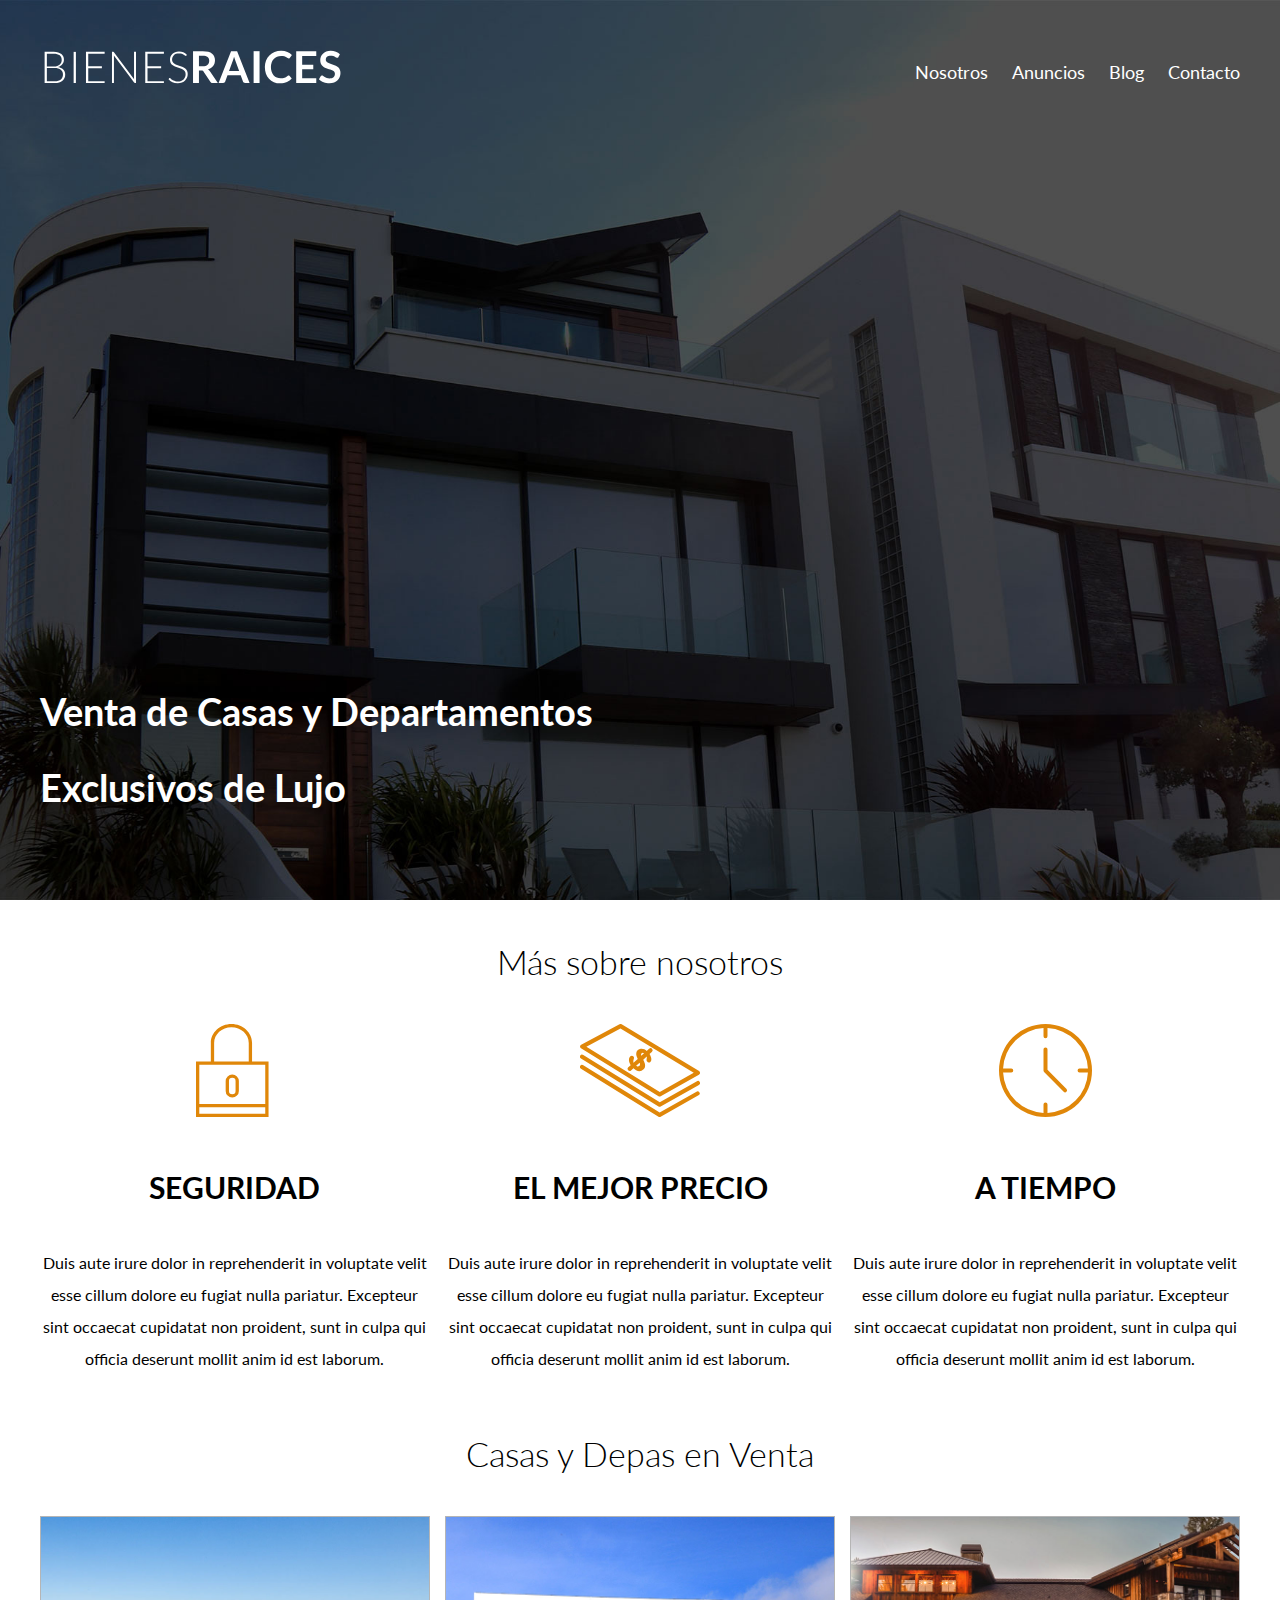
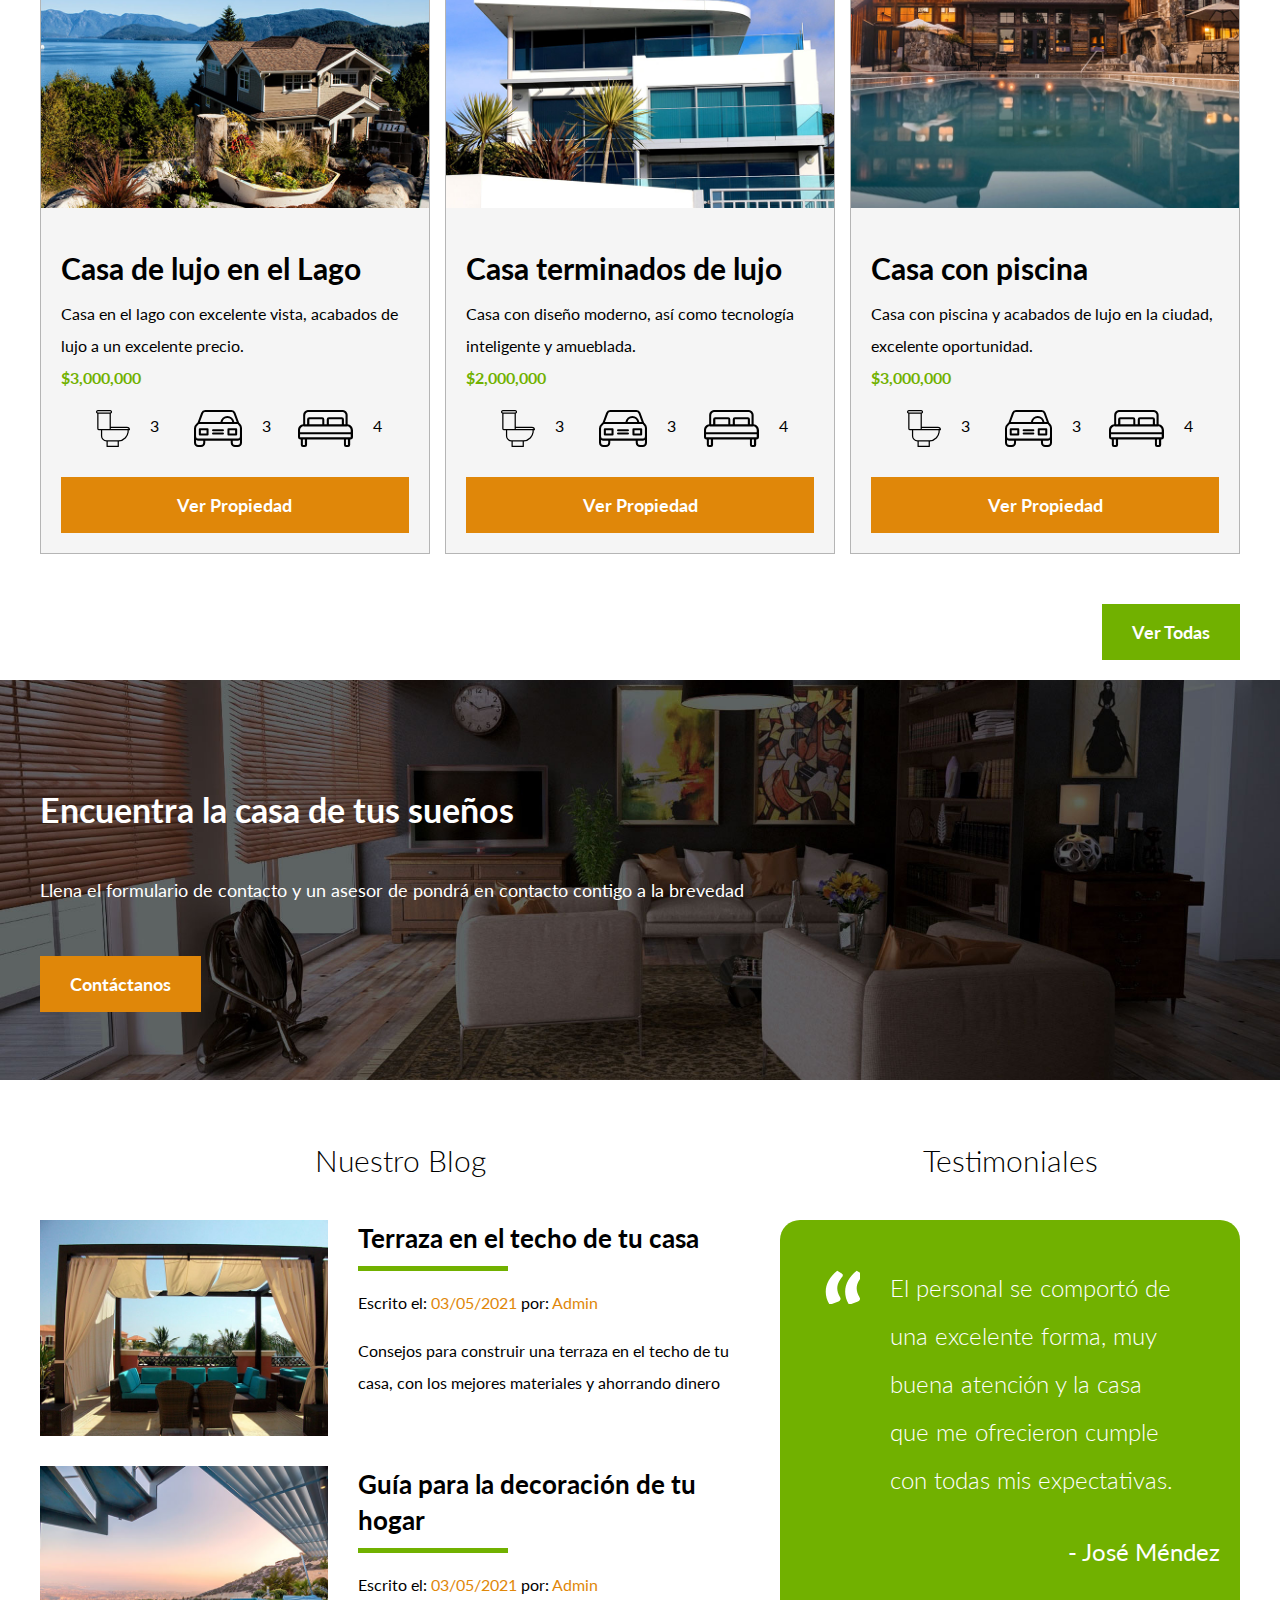
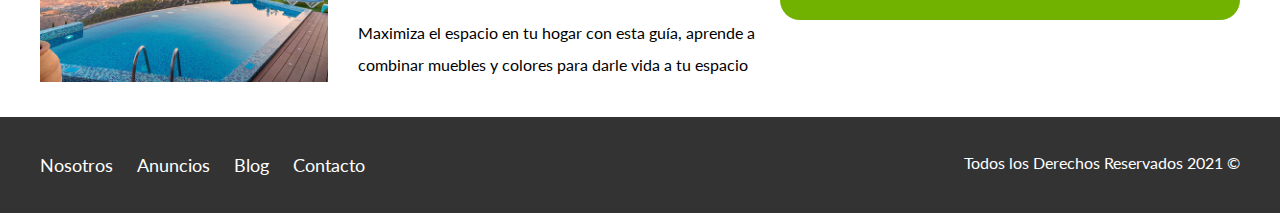
<file: index.html>
<!DOCTYPE html>
<html>
<head>
	<meta charset="utf-8">
	<meta name="viewport" content="width=device-width, initial-scale=1.0">
	<title>Bienes Raices</title>
	<link href="https://fonts.googleapis.com/css2?family=Lato:wght@300;400;700;900&display=swap" rel="stylesheet">
	<link rel="stylesheet" href="css/normalize.css">
	<link rel="stylesheet" type="text/css" href="css/styles.css">
</head>
<body>

	<header class="site-header inicio">
		<div class="contenedor contenido-header">
			<div class="barra">
				<a href="/">
					<img src="img/logo.svg" alt="Logotipo de Bienes Raices">
				</a>

				<div class="mobile-menu">
					<a href="#navegacion">
						<img src="img/barras.svg" alt="imagen menu">
					</a>
				</div>

				<nav id="navegacion" class="navegacion">
					<a href="nosotros.html">Nosotros</a>
					<a href="anuncios.html">Anuncios</a>
					<a href="blog.html">Blog</a>
					<a href="contacto.html">Contacto</a>
				</nav>
			</div>

			<h1>Venta de Casas y Departamentos Exclusivos de Lujo</h1>
		</div>
	</header>

	<section class="contenedor seccion">
		<h2 class="fw300 centrar-texto">Más sobre nosotros</h2>
		
		<div class="iconos-nosotros">
			<div class="icono">
				<img src="img/icono1.svg" alt="Icono Seguridad">
				<h3>Seguridad</h3>
				<p>Duis aute irure dolor in reprehenderit in voluptate velit esse
				cillum dolore eu fugiat nulla pariatur. Excepteur sint occaecat cupidatat non
				proident, sunt in culpa qui officia deserunt mollit anim id est laborum.</p>
			</div>	

			<div class="icono">
				<img src="img/icono2.svg" alt="Icono Mejor Precio">
				<h3>El mejor precio</h3>
				<p>Duis aute irure dolor in reprehenderit in voluptate velit esse
				cillum dolore eu fugiat nulla pariatur. Excepteur sint occaecat cupidatat non
				proident, sunt in culpa qui officia deserunt mollit anim id est laborum.</p>
			</div>

			<div class="icono">
				<img src="img/icono3.svg" alt="Icono A Tiempo">
				<h3>A tiempo</h3>
				<p>Duis aute irure dolor in reprehenderit in voluptate velit esse
				cillum dolore eu fugiat nulla pariatur. Excepteur sint occaecat cupidatat non
				proident, sunt in culpa qui officia deserunt mollit anim id est laborum.</p>
			</div>
		</div>			
	</section>	

	<main class="seccion contenedor">
		<h2 class="fw300 centrar-texto">Casas y Depas en Venta</h2>

		<div class="contenedor-anuncios">
			<div class="anuncio">
				<img src="img/anuncio1.jpg" alt="Anuncio casa en el lago">
				<div class="contenido-anuncio">
					<h3>Casa de lujo en el Lago</h3>
					<p>Casa en el lago con excelente vista, acabados de lujo a un excelente precio.</p>
					<p class="precio">$3,000,000</p>

					<ul class="iconos-caracteristicas">
						<li>
							<img src="img/icono_wc.svg" alt="icono wc">
							<p>3</p>
						</li>
						<li>
							<img src="img/icono_estacionamiento.svg" alt="icono autos">
							<p>3</p>
						</li>
						<li>
							<img src="img/icono_dormitorio.svg" alt="icono habitaciones">
							<p>4</p>
						</li>
					</ul>

					<a href="anuncio.html" class="boton boton-amarillo d-block">Ver Propiedad</a>
				</div>
			</div>

			<div class="anuncio">
				<img src="img/anuncio2.jpg" alt="Anuncio casa moderna">
				<div class="contenido-anuncio">
					<h3>Casa terminados de lujo</h3>
					<p>Casa con diseño moderno, así como tecnología inteligente y amueblada.</p>
					<p class="precio">$2,000,000</p>

					<ul class="iconos-caracteristicas">
						<li>
							<img src="img/icono_wc.svg" alt="icono wc">
							<p>3</p>
						</li>
						<li>
							<img src="img/icono_estacionamiento.svg" alt="icono autos">
							<p>3</p>
						</li>
						<li>
							<img src="img/icono_dormitorio.svg" alt="icono habitaciones">
							<p>4</p>
						</li>
					</ul>

					<a href="anuncio.html" class="boton boton-amarillo d-block">Ver Propiedad</a>
				</div>
			</div>

			<div class="anuncio">
				<img src="img/anuncio3.jpg" alt="Anuncio casa con piscina">
				<div class="contenido-anuncio">
					<h3>Casa con piscina</h3>
					<p>Casa con piscina y acabados de lujo en la ciudad, excelente oportunidad.</p>
					<p class="precio">$3,000,000</p>

					<ul class="iconos-caracteristicas">
						<li>
							<img src="img/icono_wc.svg" alt="icono wc">
							<p>3</p>
						</li>
						<li>
							<img src="img/icono_estacionamiento.svg" alt="icono autos">
							<p>3</p>
						</li>
						<li>
							<img src="img/icono_dormitorio.svg" alt="icono habitaciones">
							<p>4</p>
						</li>
					</ul>

					<a href="anuncio.html" class="boton boton-amarillo d-block">Ver Propiedad</a>
				</div>
			</div>
		</div>

		<div class="ver-todas">
			<a href="anuncios.html" class="boton boton-verde">Ver Todas</a>
		</div>
	</main>

	<section class="imagen-contacto">
		<div class="contenedor contenido-contacto">
			<h2>Encuentra la casa de tus sueños</h2>
			<p>Llena el formulario de contacto y un asesor de pondrá en contacto contigo a la brevedad</p>
			<a href="contacto.html" class="boton boton-amarillo">Contáctanos</a>
		</div>
	</section>

	<div class="seccion-inferior contenedor seccion">
		<section class="blog">
			<h3 class="fw300 centrar-texto">Nuestro Blog</h3>

			<article class="entrada-blog">
				<div class="imagen-blog">
					<img src="img/blog1.jpg" alt="Entrada del Blog">
				</div>
				<div class="texto-blog">
					<a href="entrada.html">
						<h4>Terraza en el techo de tu casa</h4>
					</a>
					<p>Escrito el: <span> 03/05/2021 </span> por: <span> Admin </span></p>
					<p>Consejos para construir una terraza en el techo de tu casa, con los mejores materiales y ahorrando dinero</p>
				</div>
			</article>

			<article class="entrada-blog">
				<div class="imagen-blog">
					<img src="img/blog2.jpg" alt="Entrada del Blog">
				</div>
				<div class="texto-blog">
					<a href="entrada.html">
						<h4>Guía para la decoración de tu hogar</h4>
					</a>
					<p>Escrito el: <span> 03/05/2021 </span> por: <span> Admin </span></p>
					<p>Maximiza el espacio en tu hogar con esta guía, aprende a combinar muebles y colores para darle vida a tu espacio</p>
				</div>
			</article>
		</section>

		<section class="testimoniales">
			<h3 class="fw300 centrar-texto">Testimoniales</h3>
			<div class="testimonial">
				<blockquote>
					El personal se comportó de una excelente forma, muy buena atención y la casa que me ofrecieron cumple con todas mis expectativas.
				</blockquote>
				<p>- José Méndez</p>
			</div>
		</section>
	</div>

	<footer class="site-footer seccion">
		<div class="contenedor contenedor-footer">
			<nav class="navegacion">
				<a href="nosotros.html">Nosotros</a>
				<a href="anuncios.html">Anuncios</a>
				<a href="blog.html">Blog</a>
				<a href="contacto.html">Contacto</a>
			</nav>
			<p class="copyright">Todos los Derechos Reservados 2021 
			&copy;</p>
		</div>
	</footer>
</body>
</html>
</file>
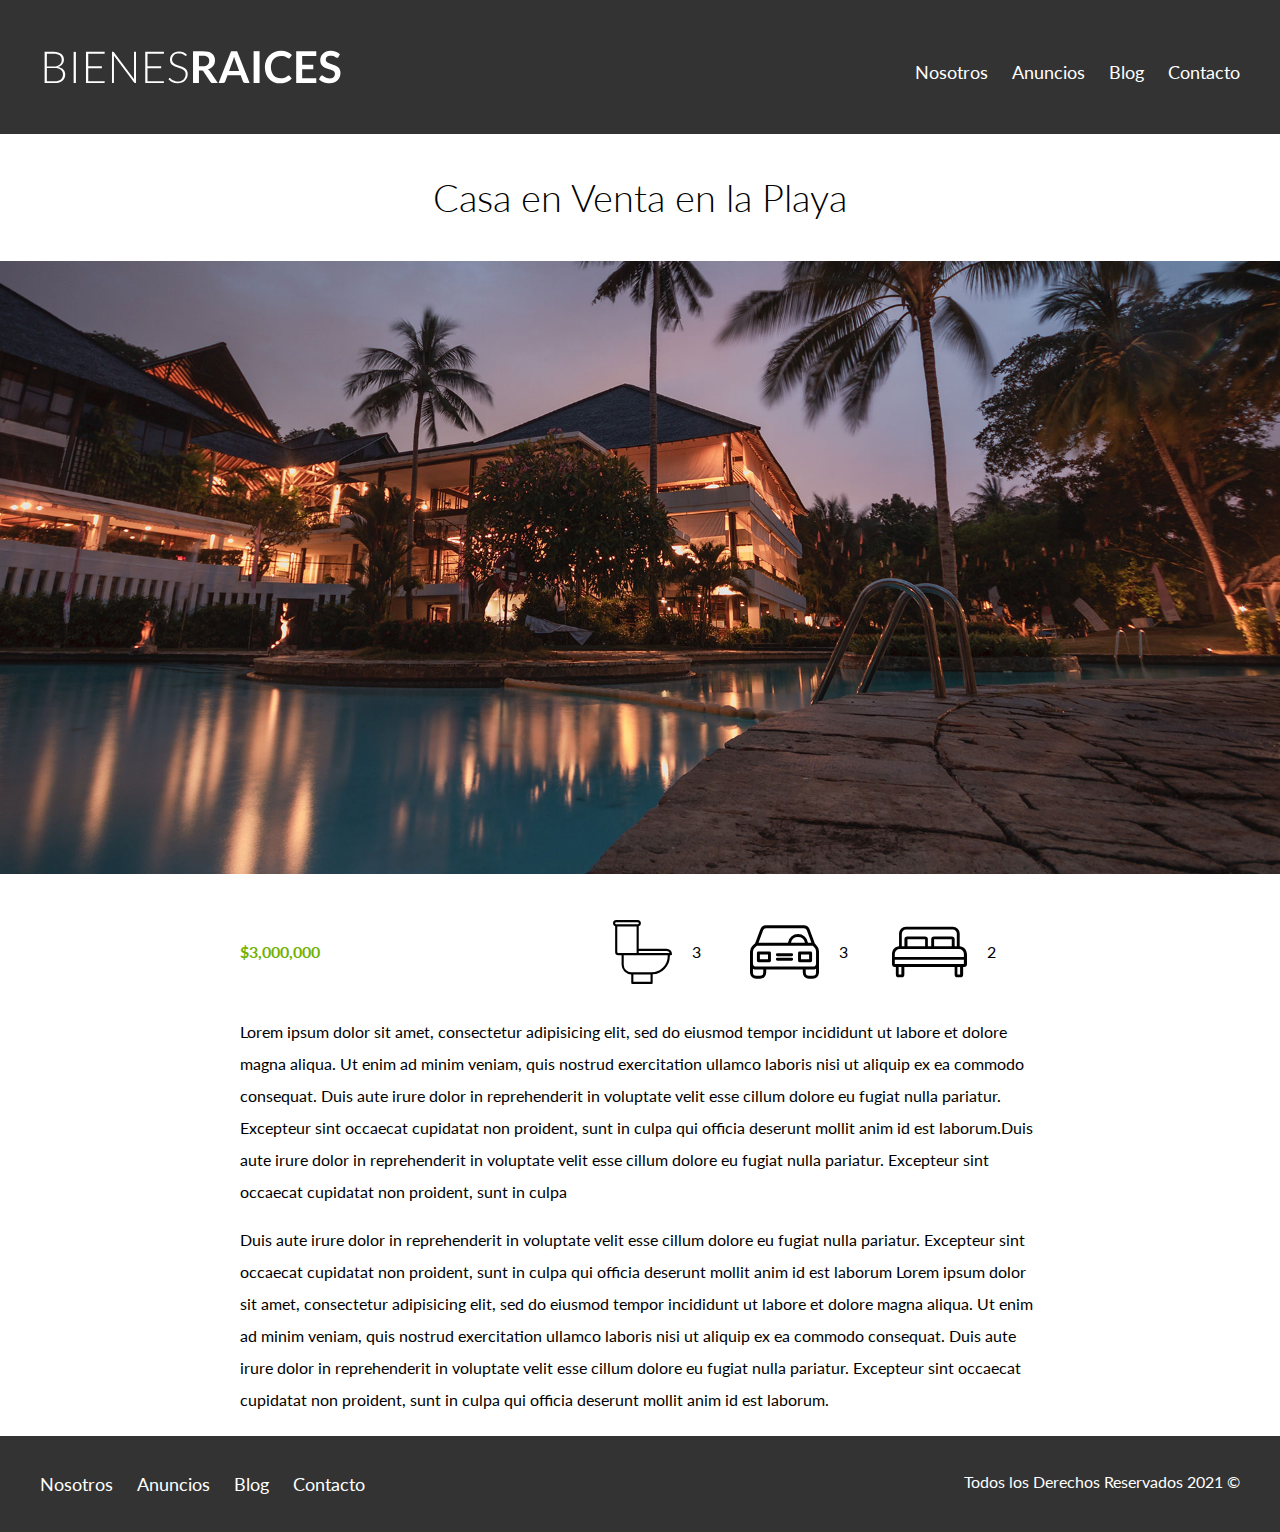
<file: anuncio.html>
<!DOCTYPE html>
<html>
<head>
	<meta charset="utf-8">
	<meta name="viewport" content="width=device-width, initial-scale=1.0">
	<title>Bienes Raices</title>
	<link href="https://fonts.googleapis.com/css2?family=Lato:wght@300;400;700;900&display=swap" rel="stylesheet">
	<link rel="stylesheet" href="css/normalize.css">
	<link rel="stylesheet" type="text/css" href="css/styles.css">
</head>
<body>

	<header class="site-header">
		<div class="contenedor contenido-header">
			<div class="barra">
				<a href="index.html">
					<img src="img/logo.svg" alt="Logotipo de Bienes Raices">
				</a>
				<div class="mobile-menu">
					<a href="#navegacion">
						<img src="img/barras.svg" alt="imagen menu">
					</a>
				</div>

				<nav id="navegacion" class="navegacion">
					<a href="nosotros.html">Nosotros</a>
					<a href="anuncios.html">Anuncios</a>
					<a href="blog.html">Blog</a>
					<a href="contacto.html">Contacto</a>
				</nav>
			</div>
		</div>
	</header>

	
	<h1 class="fw300 centrar-texto">Casa en Venta en la Playa</h1>
	<img src="img/destacada.jpg" alt="Imagen Anuncio">

	<main class="seccion contenedor contenido-centrado">
		<div class="resumen-propiedad">
			<p class="precio">$3,000,000</p>

			<ul class="iconos-caracteristicas">
				<li>
					<img src="img/icono_wc.svg" alt="icono wc">
					<p>3</p>
				</li>
				<li>
					<img src="img/icono_estacionamiento.svg" alt="icono autos">
					<p>3</p>
				</li>
				<li>
					<img src="img/icono_dormitorio.svg" alt="icono habitaciones">
					<p>2</p>
				</li>
			</ul>
		</div>	

			<p>Lorem ipsum dolor sit amet, consectetur adipisicing elit, sed do eiusmod
			tempor incididunt ut labore et dolore magna aliqua. Ut enim ad minim veniam,
			quis nostrud exercitation ullamco laboris nisi ut aliquip ex ea commodo
			consequat. Duis aute irure dolor in reprehenderit in voluptate velit esse
			cillum dolore eu fugiat nulla pariatur. Excepteur sint occaecat cupidatat non
			proident, sunt in culpa qui officia deserunt mollit anim id est laborum.Duis aute irure dolor in reprehenderit in voluptate velit esse
			cillum dolore eu fugiat nulla pariatur. Excepteur sint occaecat cupidatat non
			proident, sunt in culpa</p>
			<p>Duis aute irure dolor in reprehenderit in voluptate velit esse
			cillum dolore eu fugiat nulla pariatur. Excepteur sint occaecat cupidatat non
			proident, sunt in culpa qui officia deserunt mollit anim id est laborum Lorem ipsum dolor sit amet, consectetur adipisicing elit, sed do eiusmod
			tempor incididunt ut labore et dolore magna aliqua. Ut enim ad minim veniam,
			quis nostrud exercitation ullamco laboris nisi ut aliquip ex ea commodo
			consequat. Duis aute irure dolor in reprehenderit in voluptate velit esse
			cillum dolore eu fugiat nulla pariatur. Excepteur sint occaecat cupidatat non
			proident, sunt in culpa qui officia deserunt mollit anim id est laborum.</p>
		

	</main>

	<footer class="site-footer seccion">
		<div class="contenedor contenedor-footer">
			<nav class="navegacion">
				<a href="nosotros.html">Nosotros</a>
				<a href="anuncios.html">Anuncios</a>
				<a href="blog.html">Blog</a>
				<a href="contacto.html">Contacto</a>
			</nav>
			<p class="copyright">Todos los Derechos Reservados 2021 
			&copy;</p>
		</div>
	</footer>
</body>
</html>
</file>
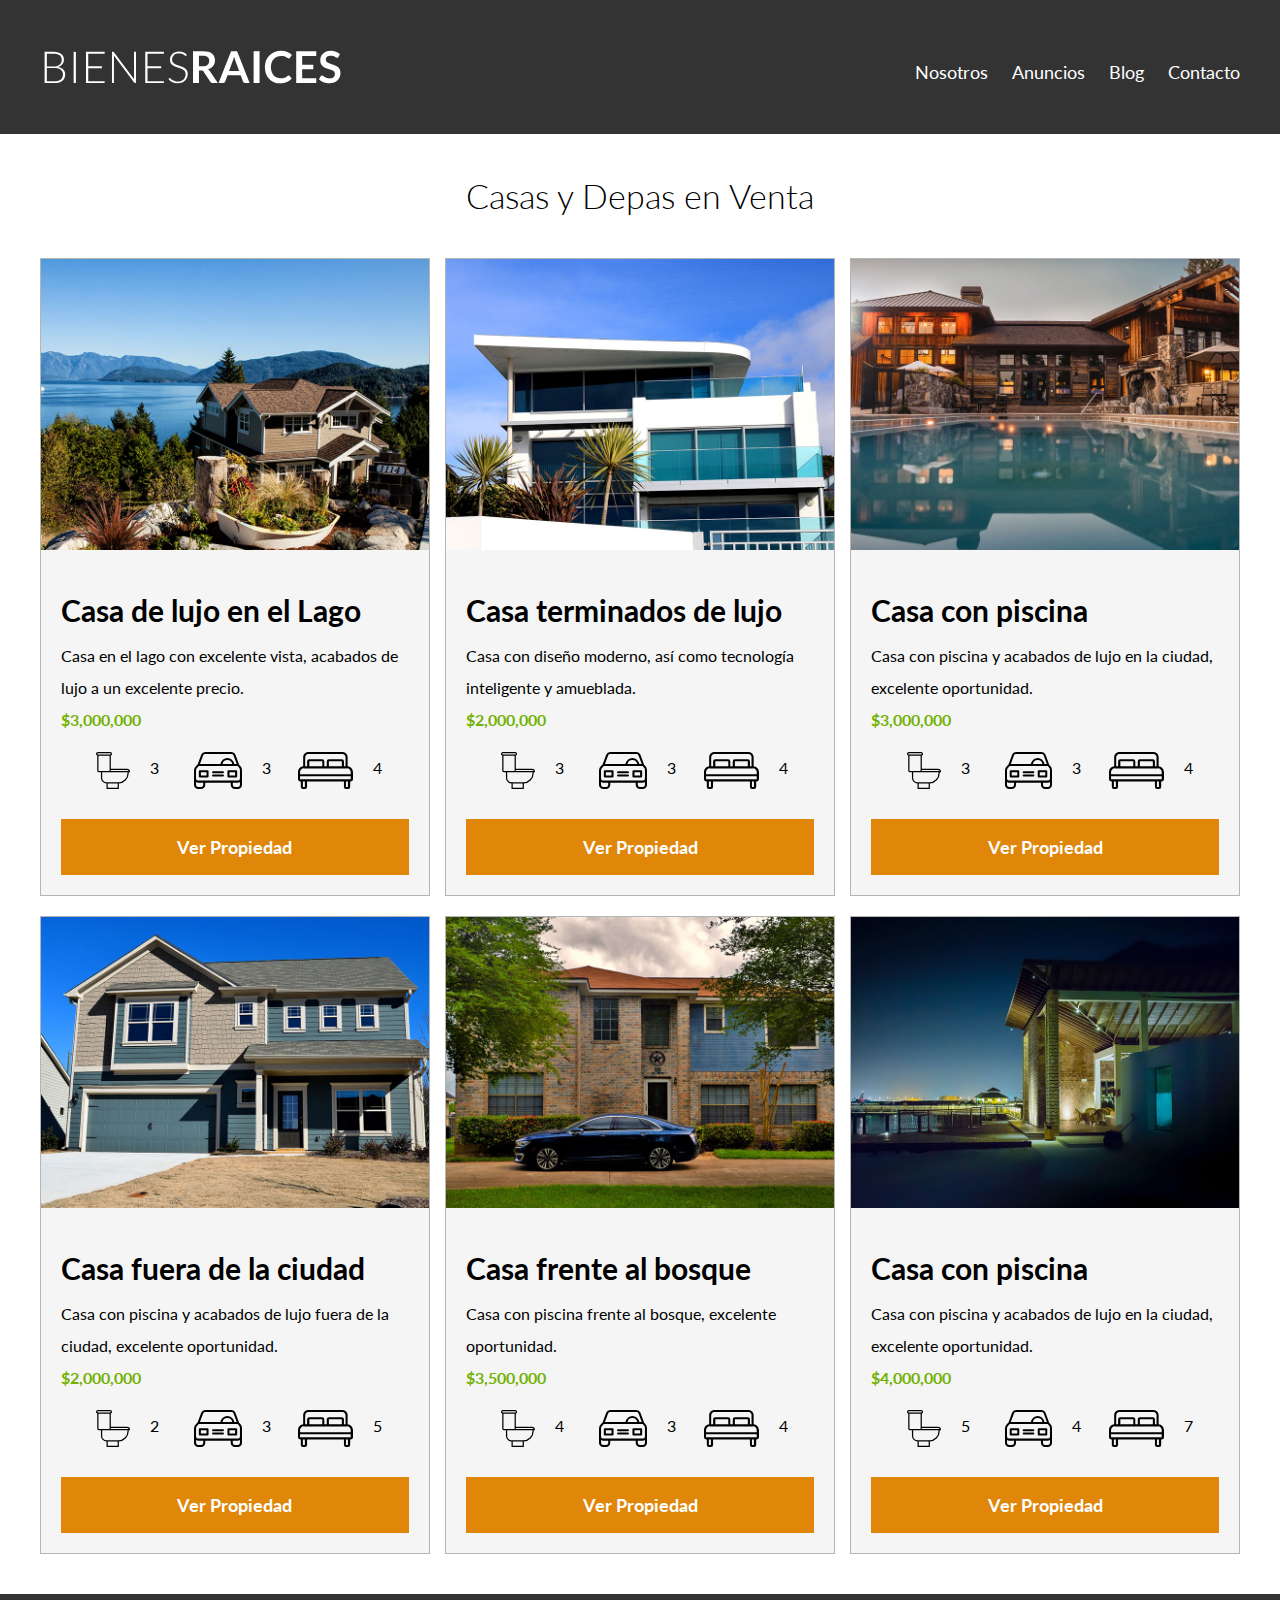
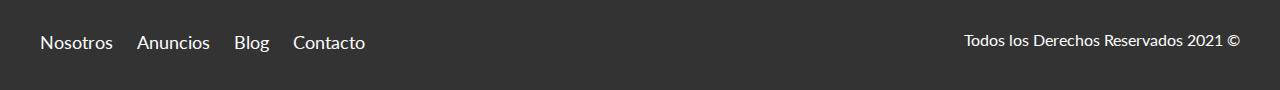
<file: anuncios.html>
<!DOCTYPE html>
<html>
<head>
	<meta charset="utf-8">
	<meta name="viewport" content="width=device-width, initial-scale=1.0">
	<title>Bienes Raices</title>
	<link href="https://fonts.googleapis.com/css2?family=Lato:wght@300;400;700;900&display=swap" rel="stylesheet">
	<link rel="stylesheet" href="css/normalize.css">
	<link rel="stylesheet" type="text/css" href="css/styles.css">
</head>
<body>

	<header class="site-header">
		<div class="contenedor contenido-header">
			<div class="barra">
				<a href="index.html">
					<img src="img/logo.svg" alt="Logotipo de Bienes Raices">
				</a>
				<div class="mobile-menu">
					<a href="#navegacion">
						<img src="img/barras.svg" alt="imagen menu">
					</a>
				</div>

				<nav id="navegacion" class="navegacion">
					<a href="nosotros.html">Nosotros</a>
					<a href="anuncios.html">Anuncios</a>
					<a href="blog.html">Blog</a>
					<a href="contacto.html">Contacto</a>
				</nav>
			</div>
		</div>
	</header>

	<main class="seccion contenedor">
		<h2 class="fw300 centrar-texto">Casas y Depas en Venta</h2>

		<div class="contenedor-anuncios">
			<div class="anuncio">
				<img src="img/anuncio1.jpg" alt="Anuncio casa en el lago">
				<div class="contenido-anuncio">
					<h3>Casa de lujo en el Lago</h3>
					<p>Casa en el lago con excelente vista, acabados de lujo a un excelente precio.</p>
					<p class="precio">$3,000,000</p>

					<ul class="iconos-caracteristicas">
						<li>
							<img src="img/icono_wc.svg" alt="icono wc">
							<p>3</p>
						</li>
						<li>
							<img src="img/icono_estacionamiento.svg" alt="icono autos">
							<p>3</p>
						</li>
						<li>
							<img src="img/icono_dormitorio.svg" alt="icono habitaciones">
							<p>4</p>
						</li>
					</ul>

					<a href="anuncio.html" class="boton boton-amarillo d-block">Ver Propiedad</a>
				</div>
			</div>

			<div class="anuncio">
				<img src="img/anuncio2.jpg" alt="Anuncio casa moderna">
				<div class="contenido-anuncio">
					<h3>Casa terminados de lujo</h3>
					<p>Casa con diseño moderno, así como tecnología inteligente y amueblada.</p>
					<p class="precio">$2,000,000</p>

					<ul class="iconos-caracteristicas">
						<li>
							<img src="img/icono_wc.svg" alt="icono wc">
							<p>3</p>
						</li>
						<li>
							<img src="img/icono_estacionamiento.svg" alt="icono autos">
							<p>3</p>
						</li>
						<li>
							<img src="img/icono_dormitorio.svg" alt="icono habitaciones">
							<p>4</p>
						</li>
					</ul>

					<a href="anuncio.html" class="boton boton-amarillo d-block">Ver Propiedad</a>
				</div>
			</div>

			<div class="anuncio">
				<img src="img/anuncio3.jpg" alt="Anuncio casa con piscina">
				<div class="contenido-anuncio">
					<h3>Casa con piscina</h3>
					<p>Casa con piscina y acabados de lujo en la ciudad, excelente oportunidad.</p>
					<p class="precio">$3,000,000</p>

					<ul class="iconos-caracteristicas">
						<li>
							<img src="img/icono_wc.svg" alt="icono wc">
							<p>3</p>
						</li>
						<li>
							<img src="img/icono_estacionamiento.svg" alt="icono autos">
							<p>3</p>
						</li>
						<li>
							<img src="img/icono_dormitorio.svg" alt="icono habitaciones">
							<p>4</p>
						</li>
					</ul>

					<a href="anuncio.html" class="boton boton-amarillo d-block">Ver Propiedad</a>
				</div>
			</div>

			<div class="anuncio">
				<img src="img/anuncio4.jpg" alt="Anuncio casa de lujo">
				<div class="contenido-anuncio">
					<h3>Casa fuera de la ciudad</h3>
					<p>Casa con piscina y acabados de lujo fuera de la ciudad, excelente oportunidad.</p>
					<p class="precio">$2,000,000</p>

					<ul class="iconos-caracteristicas">
						<li>
							<img src="img/icono_wc.svg" alt="icono wc">
							<p>2</p>
						</li>
						<li>
							<img src="img/icono_estacionamiento.svg" alt="icono autos">
							<p>3</p>
						</li>
						<li>
							<img src="img/icono_dormitorio.svg" alt="icono habitaciones">
							<p>5</p>
						</li>
					</ul>

					<a href="anuncio.html" class="boton boton-amarillo d-block">Ver Propiedad</a>
				</div>
			</div>

			<div class="anuncio">
				<img src="img/anuncio5.jpg" alt="Anuncio casa frente al bosque">
				<div class="contenido-anuncio">
					<h3>Casa frente al bosque</h3>
					<p>Casa con piscina frente al bosque, excelente oportunidad.</p>
					<p class="precio">$3,500,000</p>

					<ul class="iconos-caracteristicas">
						<li>
							<img src="img/icono_wc.svg" alt="icono wc">
							<p>4</p>
						</li>
						<li>
							<img src="img/icono_estacionamiento.svg" alt="icono autos">
							<p>3</p>
						</li>
						<li>
							<img src="img/icono_dormitorio.svg" alt="icono habitaciones">
							<p>4</p>
						</li>
					</ul>

					<a href="anuncio.html" class="boton boton-amarillo d-block">Ver Propiedad</a>
				</div>
			</div>

			<div class="anuncio">
				<img src="img/anuncio6.jpg" alt="Anuncio casa con piscina">
				<div class="contenido-anuncio">
					<h3>Casa con piscina</h3>
					<p>Casa con piscina y acabados de lujo en la ciudad, excelente oportunidad.</p>
					<p class="precio">$4,000,000</p>

					<ul class="iconos-caracteristicas">
						<li>
							<img src="img/icono_wc.svg" alt="icono wc">
							<p>5</p>
						</li>
						<li>
							<img src="img/icono_estacionamiento.svg" alt="icono autos">
							<p>4</p>
						</li>
						<li>
							<img src="img/icono_dormitorio.svg" alt="icono habitaciones">
							<p>7</p>
						</li>
					</ul>

					<a href="anuncio.html" class="boton boton-amarillo d-block">Ver Propiedad</a>
				</div>
			</div>
		</div>
	</main>


	<footer class="site-footer seccion">
		<div class="contenedor contenedor-footer">
			<nav class="navegacion">
				<a href="nosotros.html">Nosotros</a>
				<a href="anuncios.html">Anuncios</a>
				<a href="blog.html">Blog</a>
				<a href="contacto.html">Contacto</a>
			</nav>
			<p class="copyright">Todos los Derechos Reservados 2021 
			&copy;</p>
		</div>
	</footer>
</body>
</html>
</file>
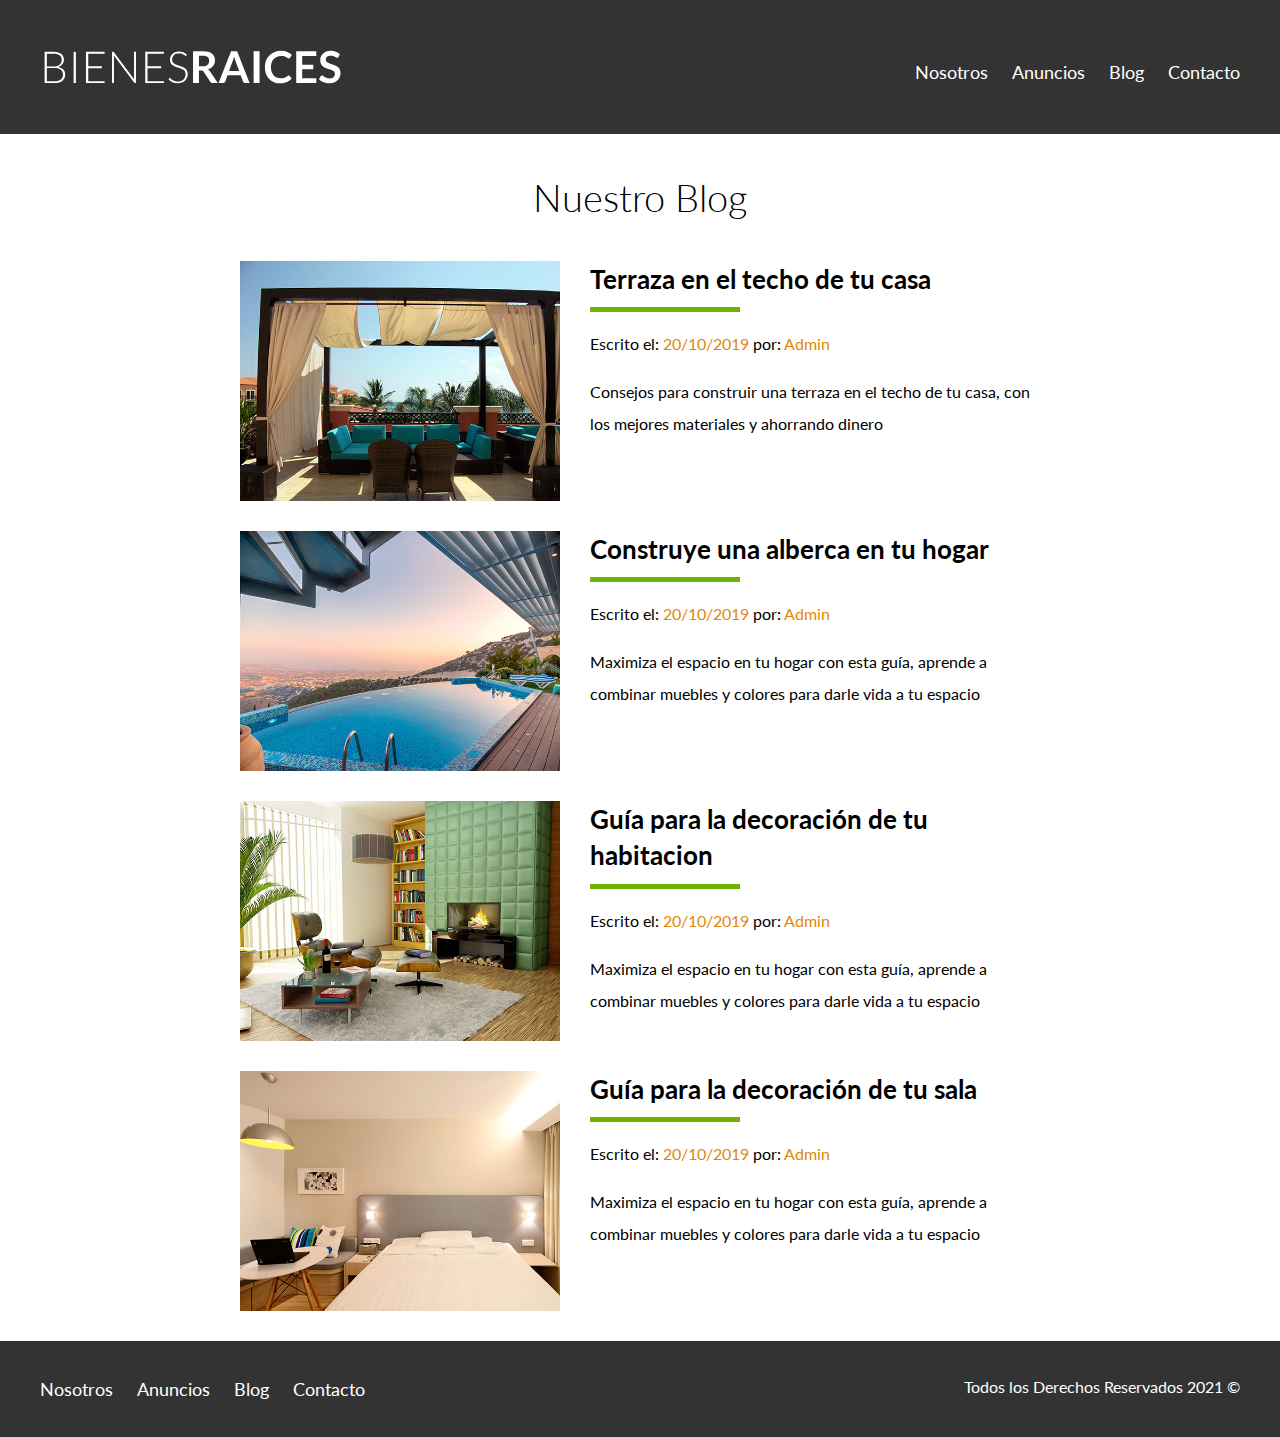
<file: blog.html>
<!DOCTYPE html>
<html>
<head>
	<meta charset="utf-8">
	<meta name="viewport" content="width=device-width, initial-scale=1.0">
	<title>Bienes Raices</title>
	<link href="https://fonts.googleapis.com/css2?family=Lato:wght@300;400;700;900&display=swap" rel="stylesheet">
	<link rel="stylesheet" href="css/normalize.css">
	<link rel="stylesheet" type="text/css" href="css/styles.css">
</head>
<body>

	<header class="site-header">
		<div class="contenedor contenido-header">
			<div class="barra">
				<a href="index.html">
					<img src="img/logo.svg" alt="Logotipo de Bienes Raices">
				</a>
				<div class="mobile-menu">
					<a href="#navegacion">
						<img src="img/barras.svg" alt="imagen menu">
					</a>
				</div>

				<nav id="navegacion" class="navegacion">
					<a href="nosotros.html">Nosotros</a>
					<a href="anuncios.html">Anuncios</a>
					<a href="blog.html">Blog</a>
					<a href="contacto.html">Contacto</a>
				</nav>
			</div>
		</div>
	</header>
	
	<main class="seccion contenedor contenido-centrado">
		<h1 class="fw300 centrar-texto">Nuestro Blog</h1>

		<article class="entrada-blog">
				<div class="imagen-blog">
					<img src="img/blog1.jpg" alt="Entrada del Blog">
				</div>
				<div class="texto-blog">
					<a href="entrada.html">
						<h4>Terraza en el techo de tu casa</h4>
					</a>
					<p>Escrito el: <span> 20/10/2019 </span> por: <span> Admin </span></p>
					<p>Consejos para construir una terraza en el techo de tu casa, con los mejores materiales y ahorrando dinero</p>
				</div>
			</article>

			<article class="entrada-blog">
				<div class="imagen-blog">
					<img src="img/blog2.jpg" alt="Entrada del Blog">
				</div>
				<div class="texto-blog">
					<a href="">
						<h4>Construye una alberca en tu hogar</h4>
					</a>
					<p>Escrito el: <span> 20/10/2019 </span> por: <span> Admin </span></p>
					<p>Maximiza el espacio en tu hogar con esta guía, aprende a combinar muebles y colores para darle vida a tu espacio</p>
				</div>
			</article>

			<article class="entrada-blog">
				<div class="imagen-blog">
					<img src="img/blog3.jpg" alt="Entrada del Blog">
				</div>
				<div class="texto-blog">
					<a href="">
						<h4>Guía para la decoración de tu habitacion</h4>
					</a>
					<p>Escrito el: <span> 20/10/2019 </span> por: <span> Admin </span></p>
					<p>Maximiza el espacio en tu hogar con esta guía, aprende a combinar muebles y colores para darle vida a tu espacio</p>
				</div>
			</article>

			<article class="entrada-blog">
				<div class="imagen-blog">
					<img src="img/blog4.jpg" alt="Entrada del Blog">
				</div>
				<div class="texto-blog">
					<a href="">
						<h4>Guía para la decoración de tu sala</h4>
					</a>
					<p>Escrito el: <span> 20/10/2019 </span> por: <span> Admin </span></p>
					<p>Maximiza el espacio en tu hogar con esta guía, aprende a combinar muebles y colores para darle vida a tu espacio</p>
				</div>
			</article>

	</main>

	<footer class="site-footer seccion">
		<div class="contenedor contenedor-footer">
			<nav class="navegacion">
				<a href="nosotros.html">Nosotros</a>
				<a href="anuncios.html">Anuncios</a>
				<a href="blog.html">Blog</a>
				<a href="contacto.html">Contacto</a>
			</nav>
			<p class="copyright">Todos los Derechos Reservados 2021 
			&copy;</p>
		</div>
	</footer>
</body>
</html>
</file>
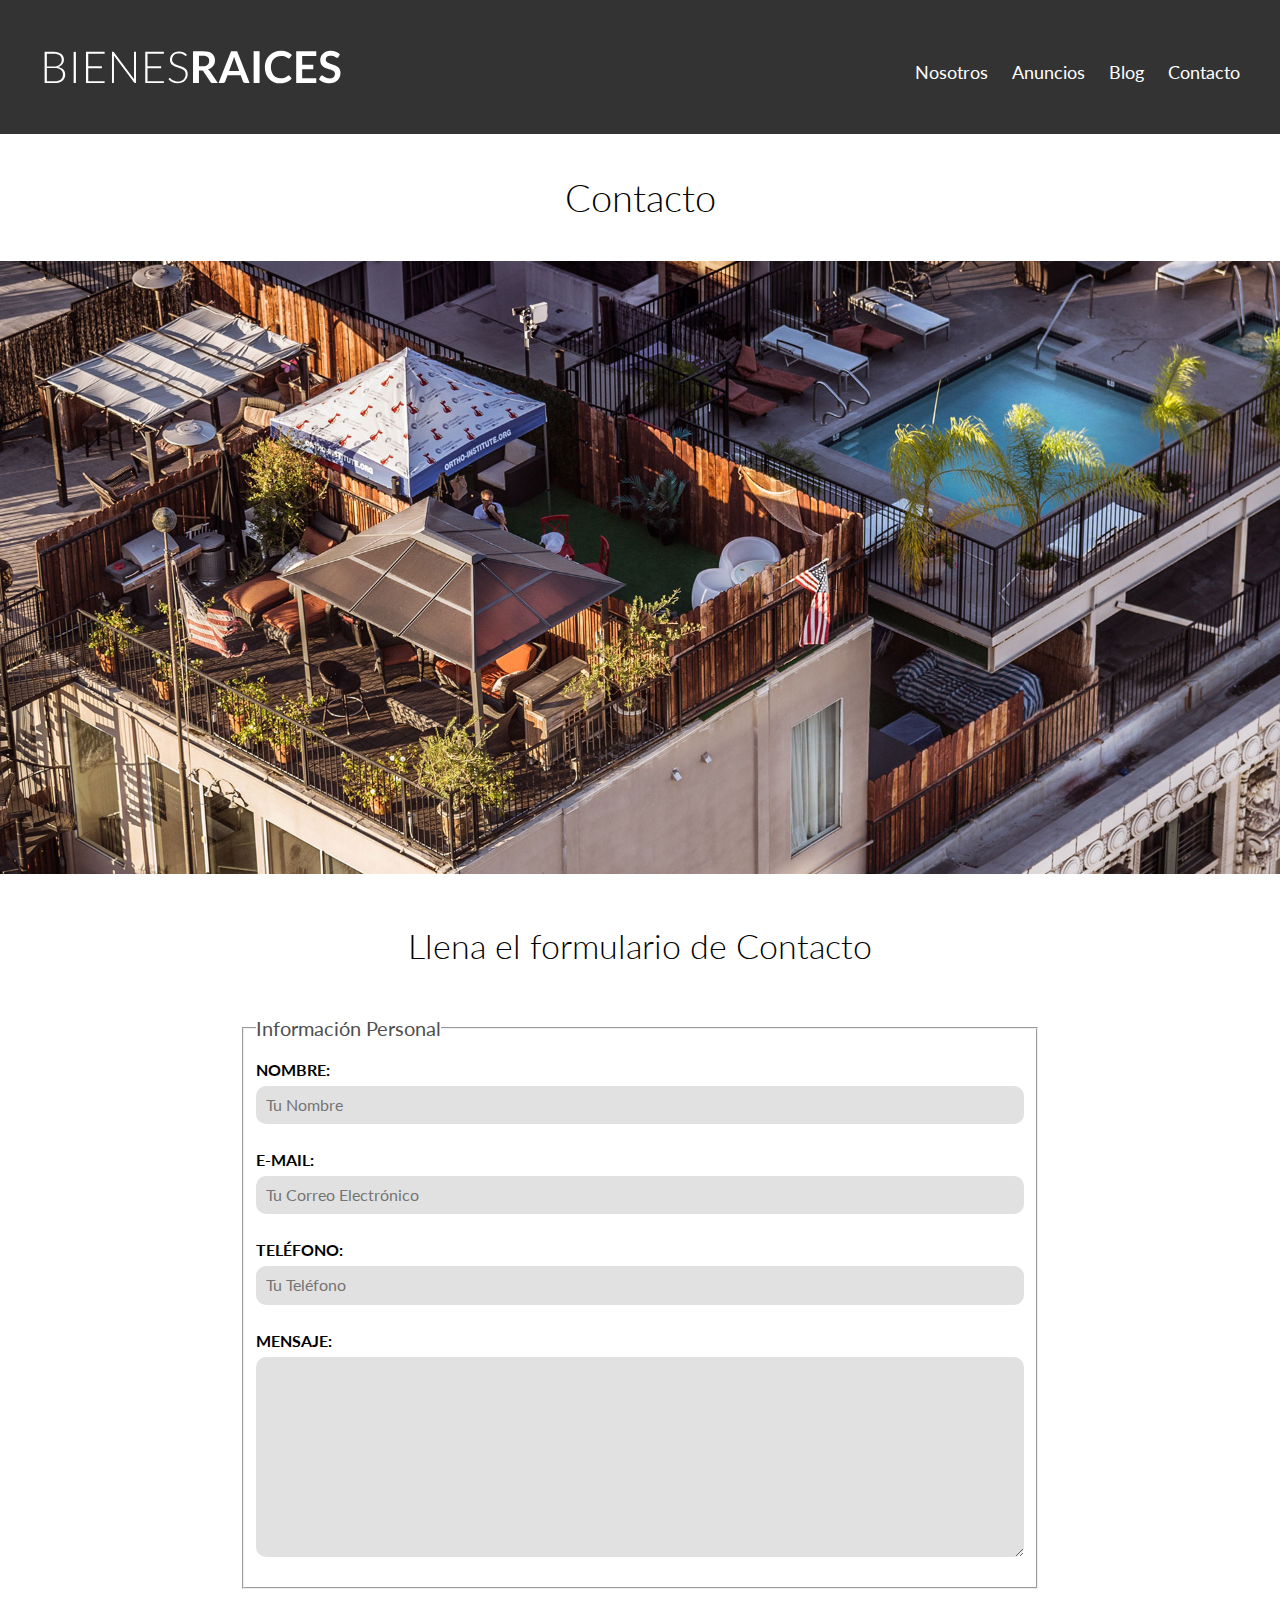
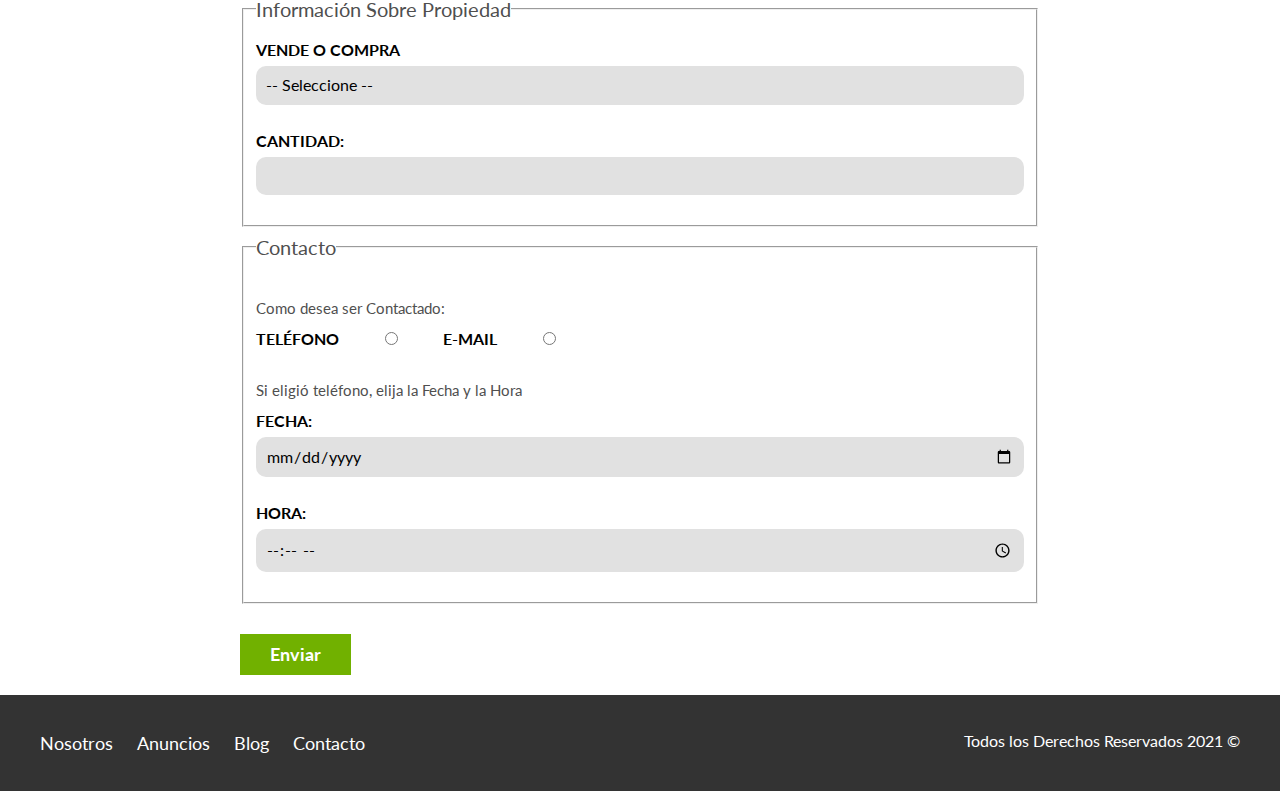
<file: contacto.html>
<!DOCTYPE html>
<html>
<head>
	<meta charset="utf-8">
	<meta name="viewport" content="width=device-width, initial-scale=1.0">
	<title>Bienes Raices</title>
	<link href="https://fonts.googleapis.com/css2?family=Lato:wght@300;400;700;900&display=swap" rel="stylesheet">
	<link rel="stylesheet" href="css/normalize.css">
	<link rel="stylesheet" type="text/css" href="css/styles.css">
</head>
<body>

	<header class="site-header">
		<div class="contenedor contenido-header">
			<div class="barra">
				<a href="index.html">
					<img src="img/logo.svg" alt="Logotipo de Bienes Raices">
				</a>
				<div class="mobile-menu">
					<a href="#navegacion">
						<img src="img/barras.svg" alt="imagen menu">
					</a>
				</div>

				<nav id="navegacion" class="navegacion">
					<a href="nosotros.html">Nosotros</a>
					<a href="anuncios.html">Anuncios</a>
					<a href="blog.html">Blog</a>
					<a href="contacto.html">Contacto</a>
				</nav>
			</div>
		</div>
	</header>

	<h1 class="fw300 centrar-texto">Contacto</h1>
	<img src="img/destacada3.jpg" alt="Imagen Principal">

	<main class="contenedor seccion contenido-centrado">
		<h2 class="fw300 centrar-texto">Llena el formulario de Contacto</h2>

		<form action="">
			<fieldset>
				<legend>Información Personal</legend>
				<label for="nombre">Nombre:</label>
				<input type="text" id="nombre" placeholder="Tu Nombre" required="">

				<label for="email">E-mail: </label>
				<input type="email" id="email" placeholder="Tu Correo Electrónico" required="">

				<label for="telefono">Teléfono:</label>
				<input type="tel" id="telefono" placeholder="Tu Teléfono" required="">

				<label for="mensaje">Mensaje: </label>
				<textarea id="mensaje"></textarea>
			</fieldset>

			<fieldset>
				<legend>Información Sobre Propiedad</legend>
				<label for="opciones">Vende o Compra</label>
				<select id="opciones">
					<option disabled="" selected="">-- Seleccione --</option>
					<option>Compra</option>
					<option>Vende</option>
				</select>

				<label for="cantidad">Cantidad:</label>
				<input type="number" min="0">
			</fieldset>

			<fieldset>
				<legend>Contacto</legend>
				<p>Como desea ser Contactado:</p>
				<div class="forma-contacto">
					<label for="telf">Teléfono</label>
					<input type="radio" name="contacto" id="telf">

					<label for="correo">E-mail</label>
					<input type="radio" name="contacto" id="correo">
				</div>

					<p>Si eligió teléfono, elija la Fecha y la Hora</p>
					<label for="fecha">Fecha:</label>
					<input type="date" id="fecha">
					<label for="hora">Hora:</label>
					<input type="time" id="hora">

			</fieldset>

			<input type="submit" value="Enviar" class="boton boton-verde">
		</form>

	</main>

	<footer class="site-footer seccion">
		<div class="contenedor contenedor-footer">
			<nav class="navegacion">
				<a href="nosotros.html">Nosotros</a>
				<a href="anuncios.html">Anuncios</a>
				<a href="blog.html">Blog</a>
				<a href="contacto.html">Contacto</a>
			</nav>
			<p class="copyright">Todos los Derechos Reservados 2021 
			&copy;</p>
		</div>
	</footer>
</body>
</html>
</file>
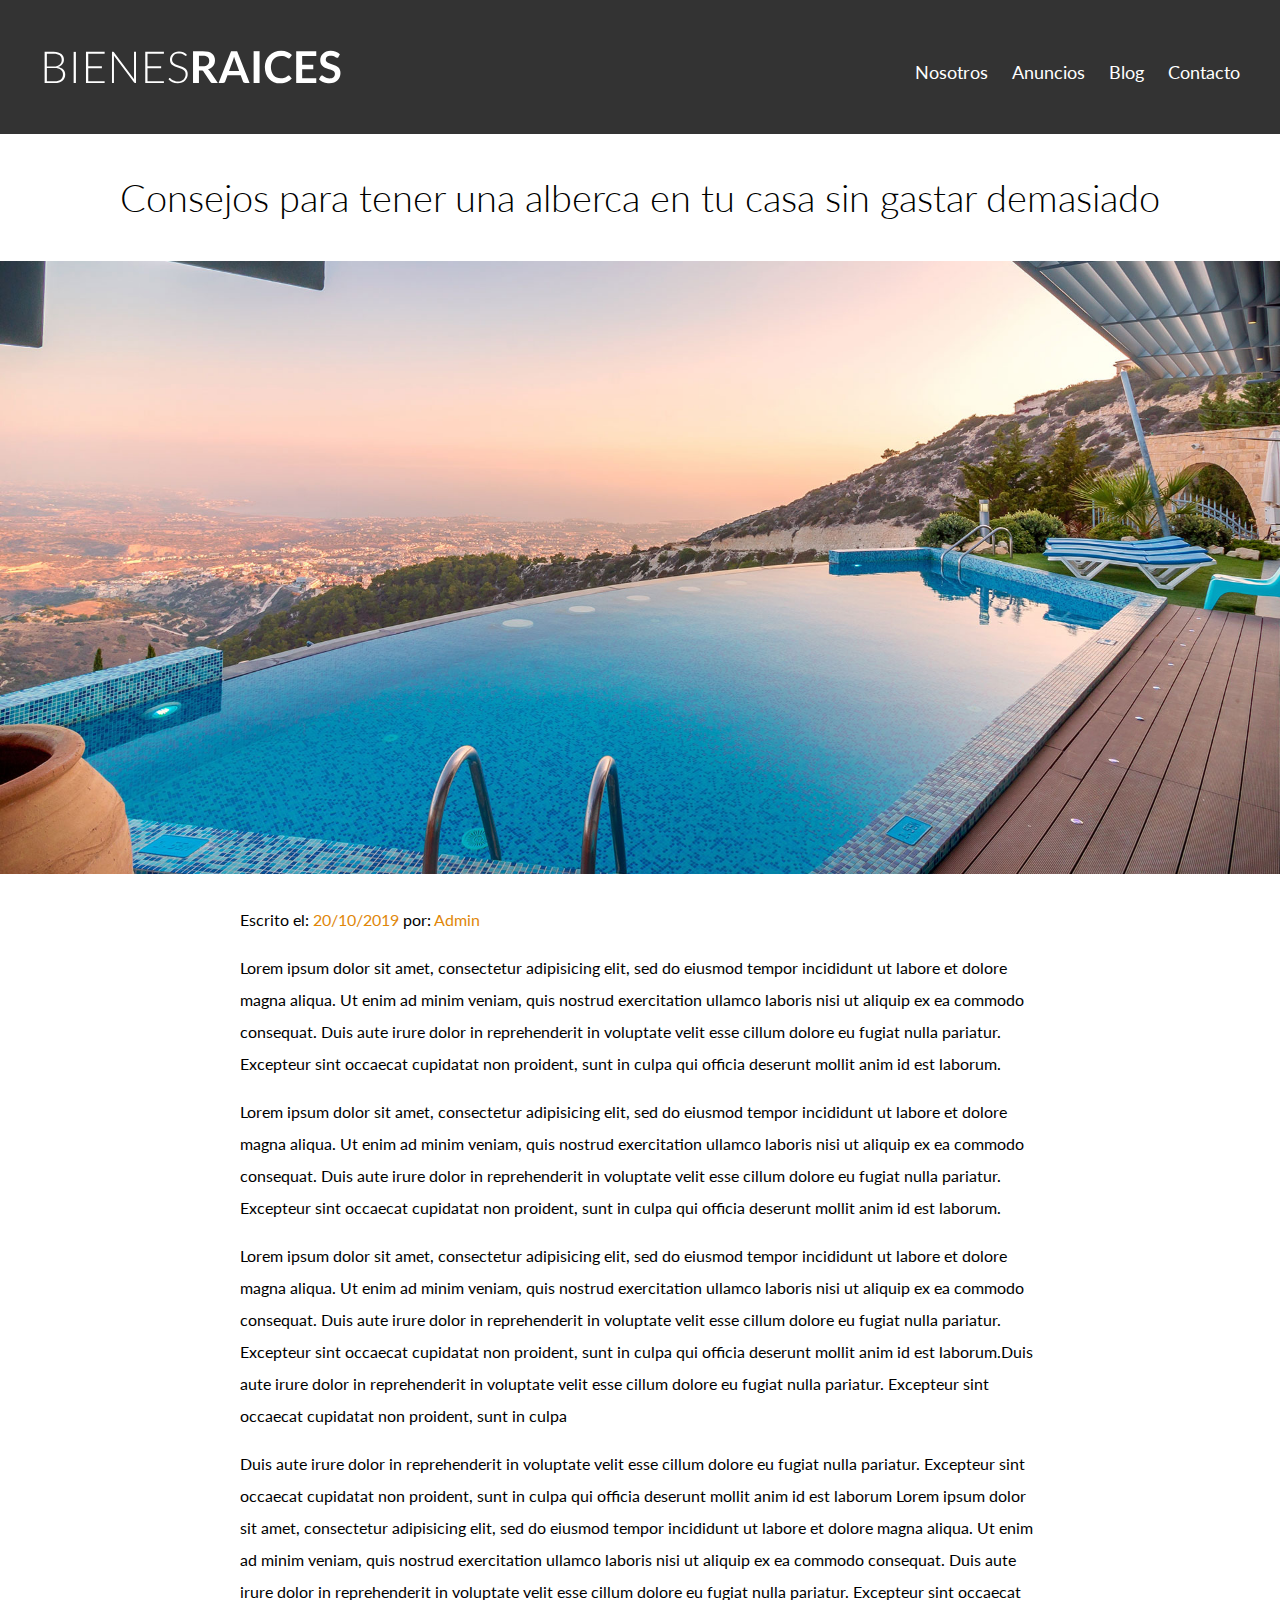
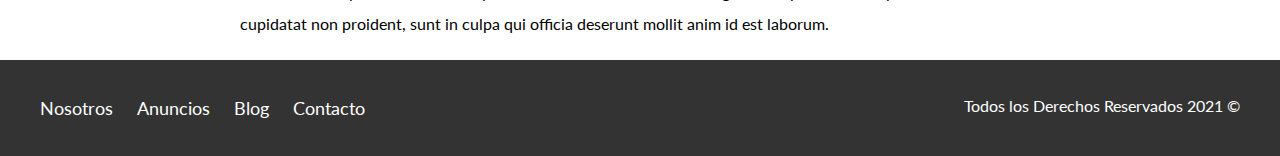
<file: entrada.html>
<!DOCTYPE html>
<html>
<head>
	<meta charset="utf-8">
	<meta name="viewport" content="width=device-width, initial-scale=1.0">
	<title>Bienes Raices</title>
	<link href="https://fonts.googleapis.com/css2?family=Lato:wght@300;400;700;900&display=swap" rel="stylesheet">
	<link rel="stylesheet" href="css/normalize.css">
	<link rel="stylesheet" type="text/css" href="css/styles.css">
</head>
<body>

	<header class="site-header">
		<div class="contenedor contenido-header">
			<div class="barra">
				<a href="index.html">
					<img src="img/logo.svg" alt="Logotipo de Bienes Raices">
				</a>
				<div class="mobile-menu">
					<a href="#navegacion">
						<img src="img/barras.svg" alt="imagen menu">
					</a>
				</div>

				<nav id="navegacion" class="navegacion">
					<a href="nosotros.html">Nosotros</a>
					<a href="anuncios.html">Anuncios</a>
					<a href="blog.html">Blog</a>
					<a href="contacto.html">Contacto</a>
				</nav>
			</div>
		</div>
	</header>

	
	<h1 class="fw300 centrar-texto">Consejos para tener una alberca en tu casa sin gastar demasiado</h1>

	<img src="img/destacada2.jpg" alt="Imagen Principal">

	<main class="seccion contenedor contenido-centrado texto-entrada">
			<p>Escrito el: <span> 20/10/2019 </span> por: <span> Admin </span></p>

			<p>Lorem ipsum dolor sit amet, consectetur adipisicing elit, sed do eiusmod
			tempor incididunt ut labore et dolore magna aliqua. Ut enim ad minim veniam,
			quis nostrud exercitation ullamco laboris nisi ut aliquip ex ea commodo
			consequat. Duis aute irure dolor in reprehenderit in voluptate velit esse
			cillum dolore eu fugiat nulla pariatur. Excepteur sint occaecat cupidatat non
			proident, sunt in culpa qui officia deserunt mollit anim id est laborum.</p>
			<p>Lorem ipsum dolor sit amet, consectetur adipisicing elit, sed do eiusmod
			tempor incididunt ut labore et dolore magna aliqua. Ut enim ad minim veniam,
			quis nostrud exercitation ullamco laboris nisi ut aliquip ex ea commodo
			consequat. Duis aute irure dolor in reprehenderit in voluptate velit esse
			cillum dolore eu fugiat nulla pariatur. Excepteur sint occaecat cupidatat non
			proident, sunt in culpa qui officia deserunt mollit anim id est laborum.</p>
			<p>Lorem ipsum dolor sit amet, consectetur adipisicing elit, sed do eiusmod
			tempor incididunt ut labore et dolore magna aliqua. Ut enim ad minim veniam,
			quis nostrud exercitation ullamco laboris nisi ut aliquip ex ea commodo
			consequat. Duis aute irure dolor in reprehenderit in voluptate velit esse
			cillum dolore eu fugiat nulla pariatur. Excepteur sint occaecat cupidatat non
			proident, sunt in culpa qui officia deserunt mollit anim id est laborum.Duis aute irure dolor in reprehenderit in voluptate velit esse
			cillum dolore eu fugiat nulla pariatur. Excepteur sint occaecat cupidatat non
			proident, sunt in culpa</p>
			<p>Duis aute irure dolor in reprehenderit in voluptate velit esse
			cillum dolore eu fugiat nulla pariatur. Excepteur sint occaecat cupidatat non
			proident, sunt in culpa qui officia deserunt mollit anim id est laborum Lorem ipsum dolor sit amet, consectetur adipisicing elit, sed do eiusmod
			tempor incididunt ut labore et dolore magna aliqua. Ut enim ad minim veniam,
			quis nostrud exercitation ullamco laboris nisi ut aliquip ex ea commodo
			consequat. Duis aute irure dolor in reprehenderit in voluptate velit esse
			cillum dolore eu fugiat nulla pariatur. Excepteur sint occaecat cupidatat non
			proident, sunt in culpa qui officia deserunt mollit anim id est laborum.</p>
		

	</main>

	<footer class="site-footer seccion">
		<div class="contenedor contenedor-footer">
			<nav class="navegacion">
				<a href="nosotros.html">Nosotros</a>
				<a href="anuncios.html">Anuncios</a>
				<a href="blog.html">Blog</a>
				<a href="contacto.html">Contacto</a>
			</nav>
			<p class="copyright">Todos los Derechos Reservados 2021 
			&copy;</p>
		</div>
	</footer>
</body>
</html>
</file>
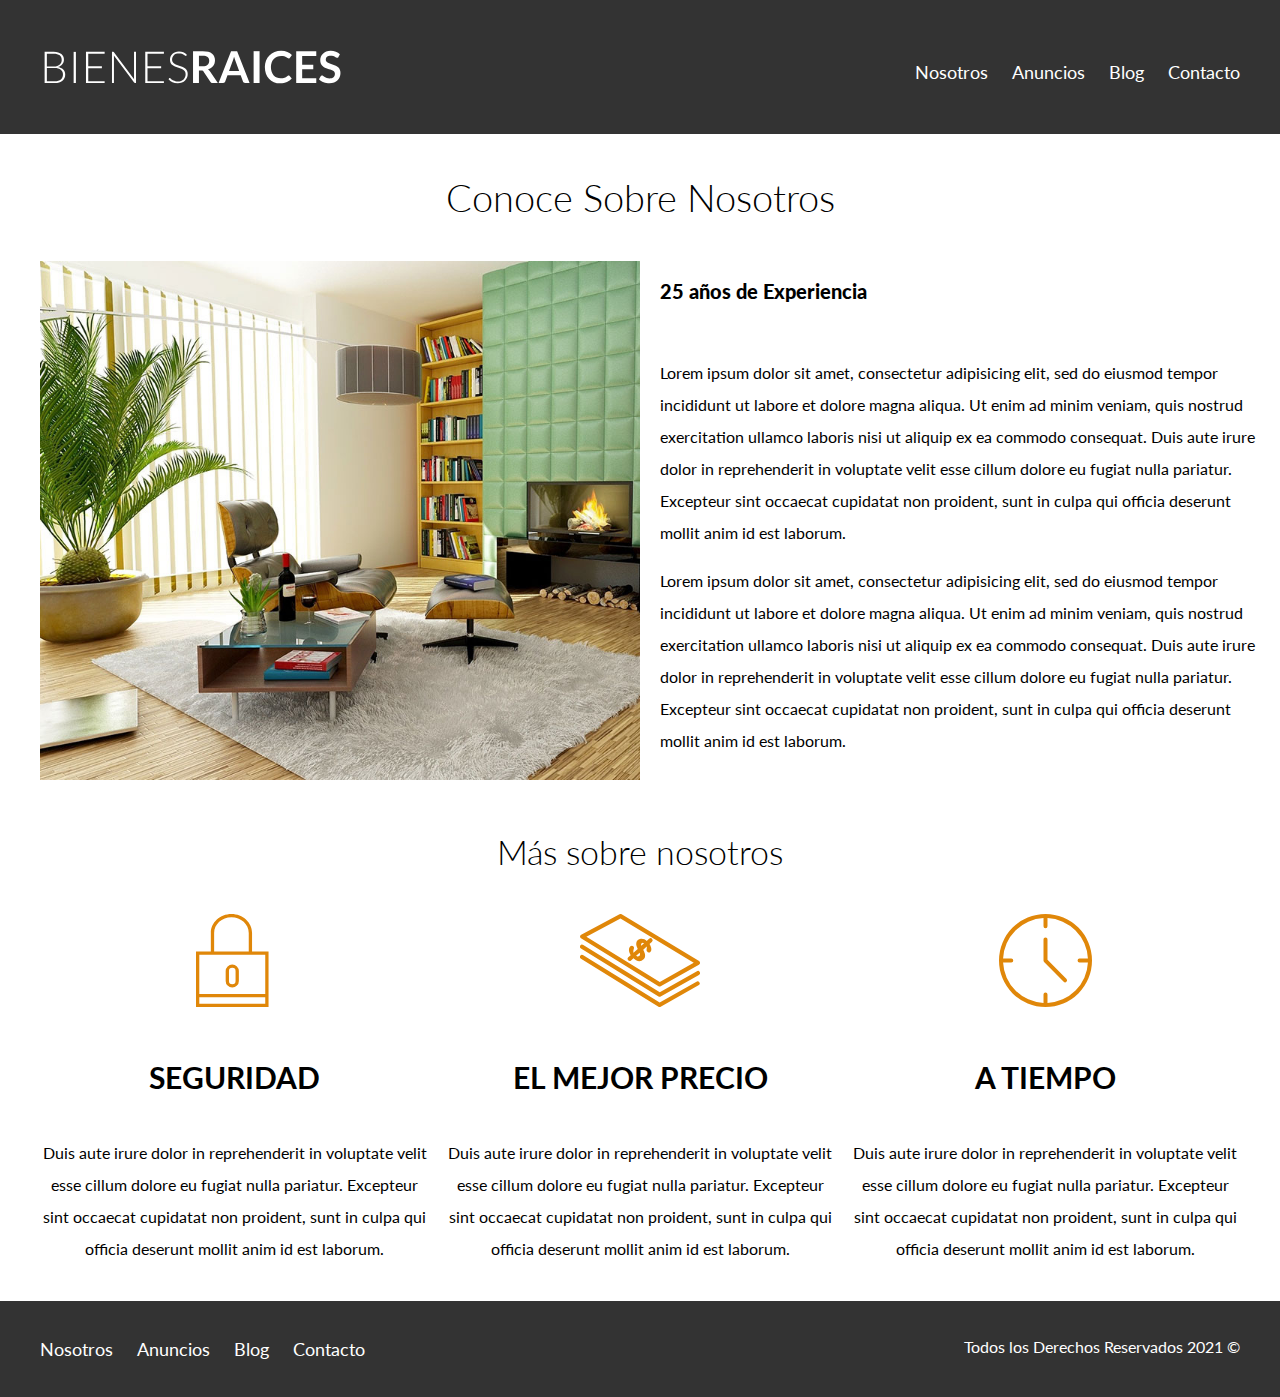
<file: nosotros.html>
<!DOCTYPE html>
<html>
<head>
	<meta charset="utf-8">
	<meta name="viewport" content="width=device-width, initial-scale=1.0">
	<title>Bienes Raices</title>
	<link href="https://fonts.googleapis.com/css2?family=Lato:wght@300;400;700;900&display=swap" rel="stylesheet">
	<link rel="stylesheet" href="css/normalize.css">
	<link rel="stylesheet" type="text/css" href="css/styles.css">
</head>
<body>

	<header class="site-header">
		<div class="contenedor contenido-header">
			<div class="barra">
				<a href="index.html">
					<img src="img/logo.svg" alt="Logotipo de Bienes Raices">
				</a>
				<div class="mobile-menu">
					<a href="#navegacion">
						<img src="img/barras.svg" alt="imagen menu">
					</a>
				</div>

				<nav id="navegacion" class="navegacion">
					<a href="nosotros.html">Nosotros</a>
					<a href="anuncios.html">Anuncios</a>
					<a href="blog.html">Blog</a>
					<a href="contacto.html">Contacto</a>
				</nav>
			</div>
		</div>
	</header>

	<main class="contenedor">
		<h1 class="fw300 centrar-texto">Conoce Sobre Nosotros</h1>
		<div class="contenido-nosotros">
			<div class="imagen">
				<img src="img/nosotros.jpg" alt="Imagen Sobre Nosotros">
			</div>
			<div class="texto-nosotros">
				<blockquote>25 años de Experiencia</blockquote>
				<p>Lorem ipsum dolor sit amet, consectetur adipisicing elit, sed do eiusmod
				tempor incididunt ut labore et dolore magna aliqua. Ut enim ad minim veniam,
				quis nostrud exercitation ullamco laboris nisi ut aliquip ex ea commodo
				consequat. Duis aute irure dolor in reprehenderit in voluptate velit esse
				cillum dolore eu fugiat nulla pariatur. Excepteur sint occaecat cupidatat non
				proident, sunt in culpa qui officia deserunt mollit anim id est laborum.</p>
				<p>Lorem ipsum dolor sit amet, consectetur adipisicing elit, sed do eiusmod
				tempor incididunt ut labore et dolore magna aliqua. Ut enim ad minim veniam,
				quis nostrud exercitation ullamco laboris nisi ut aliquip ex ea commodo
				consequat. Duis aute irure dolor in reprehenderit in voluptate velit esse
				cillum dolore eu fugiat nulla pariatur. Excepteur sint occaecat cupidatat non
				proident, sunt in culpa qui officia deserunt mollit anim id est laborum.</p>
			</div>
		</div>
	</main>

	<section class="contenedor seccion">
		<h2 class="fw300 centrar-texto">Más sobre nosotros</h2>
		
		<div class="iconos-nosotros">
			<div class="icono">
				<img src="img/icono1.svg" alt="Icono Seguridad">
				<h3>Seguridad</h3>
				<p>Duis aute irure dolor in reprehenderit in voluptate velit esse
				cillum dolore eu fugiat nulla pariatur. Excepteur sint occaecat cupidatat non
				proident, sunt in culpa qui officia deserunt mollit anim id est laborum.</p>
			</div>	

			<div class="icono">
				<img src="img/icono2.svg" alt="Icono Mejor Precio">
				<h3>El mejor precio</h3>
				<p>Duis aute irure dolor in reprehenderit in voluptate velit esse
				cillum dolore eu fugiat nulla pariatur. Excepteur sint occaecat cupidatat non
				proident, sunt in culpa qui officia deserunt mollit anim id est laborum.</p>
			</div>

			<div class="icono">
				<img src="img/icono3.svg" alt="Icono A Tiempo">
				<h3>A tiempo</h3>
				<p>Duis aute irure dolor in reprehenderit in voluptate velit esse
				cillum dolore eu fugiat nulla pariatur. Excepteur sint occaecat cupidatat non
				proident, sunt in culpa qui officia deserunt mollit anim id est laborum.</p>
			</div>
		</div>			
	</section>

	<footer class="site-footer seccion">
		<div class="contenedor contenedor-footer">
			<nav class="navegacion">
				<a href="nosotros.html">Nosotros</a>
				<a href="anuncios.html">Anuncios</a>
				<a href="blog.html">Blog</a>
				<a href="contacto.html">Contacto</a>
			</nav>
			<p class="copyright">Todos los Derechos Reservados 2021 
			&copy;</p>
		</div>
	</footer>
</body>
</html>
</file>
<file: css/styles.css>
html {
	box-sizing: border-box;
	font-size: 62.5%; /** Reset para REMS - 62.5% = 10px de 16px **/
}
*, *:before, *:after {    /** el padding no es tomado en cuenta y no suma pixeles **/
	box-sizing: inherit;
}

body {
	font-family: 'Lato', sans-serif;
	font-size: 1.6rem;
	line-height: 2;
}


/*	Globales */
img {
	max-width: 100%;
}

.contenedor {
	width: 95%;
	max-width: 120rem; /** = 1200px **/
	margin: 0 auto;
}

h1 {
	font-size: 3.8rem;
}

h2 {
	font-size: 3.4rem;
}

h3 {
	font-size: 3rem;
}	

h4 {
	font-size: 2.6rem;
}


/** Utilidades **/
.seccion {
	margin-top: 2rem;
	margin-bottom: 2rem; 
}
.fw300{
	font-weight: 300;
}
.centrar-texto {
	text-align: center;
} 
.d-block {
	display: block!important;
}
.contenido-centrado {
    max-width: 800px;
}


/** Botones **/
.boton {
	color: #ffffff;
	font-weight: 700;
	text-decoration: none;
	font-size: 1.8rem;
	padding: 1rem 3rem;
	margin-top: 3rem;
	display: block;
	text-align: center;
	border:none;
	flex: 0 0 100%;
}
@media (min-width: 768px) {
	.boton {
		display: inline-block;
		flex: 0 0 auto;
	}
}
.boton:hover{
	cursor: pointer;
}
.boton-amarillo {
	background-color: #E08709;
}
.boton-verde {
	background-color: #71B100;
}

/* Header */
.site-header {
	background-color: #333333;
	padding: 1rem 0 3rem 0;
}
.site-header.inicio {
	background-image: url(../img/header.jpg);
	background-position: center center;
	background-size: cover;
	height: 100vh;
	min-height: 60rem;
}

.contenido-header {
	height: 100%;
	display: flex;
	flex-direction: column;
	justify-content: space-between;
	text-align: center;
}
@media (min-width: 768px) {
	.contenido-header{
		text-align: left;
	}
}

.contenido-header h1 {
	color: #ffffff;
	padding-bottom: 2rem;
	max-width: 60rem;
	line-height: 2;
}
.barra {
	padding-top: 3rem;
}

@media (min-width: 768px) {
	.barra {
		display: flex;
		justify-content: space-between;
		align-items: center;	 
	}
}


/** Navegacion **/
.navegacion a {
	color: #ffffff;
	text-decoration: none;
	font-size: 2.2rem;
	display: block;
}
@media (min-width: 768px) {
	.navegacion a {
		display: inline-block;	
		margin-right: 2rem;
		font-size: 1.8rem; /** = 18px **/
	}
	.navegacion a:last-of-type {
	margin: 0;
	}
}
.navegacion a:hover {
	color: #71B100;
}

/** Mobile menu **/
.mobile-menu img {
	width: 5rem;
}
@media (min-width: 768px) {
	.mobile-menu {
		display: none
	}
}
.navegacion:target {
	display: block;
}
.navegacion {
	display: none;
}
@media (min-width: 768px) {
	.navegacion {
		display: block;
	}
}

/** Iconos Nosotros **/
@media (min-width: 768px) {
	.iconos-nosotros {
		display: flex;
		justify-content: space-between;
	}
}

.icono {
	text-align: center;
}
@media (min-width: 768px) {
	.icono {
		flex-basis: calc(33.3% - 1rem);
	}
}
.icono h3 {
	text-transform: uppercase;
}


/** Anuncios **/

@media (min-width: 768px) {
	.contenedor-anuncios {
		display: flex;
		justify-content: space-between;
		flex-wrap: wrap;
	}
}

.anuncio {
	border: 1px solid #B5B5B5;
	background-color: #F5F5F5;
	margin-bottom: 2rem;
}
@media (min-width: 768px) {
	.anuncio {
		flex: 0 0 calc(33.3% - 1rem);
	}
}
.contenido-anuncio {
	padding: 2rem;
}
.contenido-anuncio h3, 
.contenido-anuncio p {
	margin: 0;
}
.precio{
	color: #71B100;
	font-weight: 700;
}
.iconos-caracteristicas {
	list-style: none;
	padding: 0;
	display: flex;
	justify-content: space-evenly;
	flex: 1;
	max-width: 500px;
}
.iconos-caracteristicas li {
	display: flex;
}
.iconos-caracteristicas li img {
	margin-right: 2rem;
}
.ver-todas {
	display: flex;
	justify-content: flex-end;
}


/** Contacto Home **/
.imagen-contacto {
	background-image: url(../img/encuentra.jpg);
	background-position: center center;
	background-size: cover;
	height: 40rem;
	display: flex;
	align-items: center;
}

.contenido-contacto {
	flex: 0 0 95%;
	color: #ffffff;

}
.contenido-contacto p {
	font-size: 1.8rem;
}

/** Sección Inferior**/
@media (min-width: 768px) {
	.seccion-inferior {
		display: flex;
		justify-content: space-between;
	}
	.seccion-inferior .blog {
		flex-basis: 60%;
	}
	.seccion-inferior .testimoniales {
		flex-basis: calc(40% - 2rem);
	}
}

.entrada-blog {
	margin-bottom: 2rem;
}
@media (min-width: 768px) {
	.entrada-blog {
		display: flex;
		justify-content: space-between;
	}
}
.entrada-blog:last-of-type {
	margin-bottom: 0;
}
@media (min-width: 768px) {
	.entrada-blog .imagen-blog{
		flex-basis: 40%;
	}
	.entrada-blog .texto-blog{
	flex-basis: calc(60% - 3rem);
	}
}

.texto-blog a {
	color: #000000;
	text-decoration: none;
}
.texto-blog h4{
	margin: 0;
	line-height: 1.4;
}
.texto-blog h4::after {
	content: '';
	display: block;
	width: 15rem;
	height: .5rem;
	background-color: #71B100;
	margin-top: 1rem;
}

.entrada-blog span {
	color: #E08709;
}
.texto-entrada span {
	color: #E08709;
}

/** Testimoniales **/
.testimonial {
	background-color: #71B100;
	font-size: 2.4rem;
	padding: 2rem;
	color: #ffffff;
	border-radius: 2rem;
}

.testimonial p {
	text-align: right;
}
.testimonial blockquote::before {
	content: '';
	background-image: url(../img/comilla.svg);
	width: 4rem;
	height: 4rem;
	display: block;
	position: absolute;
	left: -2rem;
}

.testimonial blockquote {
	position: relative;
	padding-left: 5rem;
	font-weight: 300;
}

/** Footer **/
.site-footer {
	background-color: #333333;
	margin: 0;
}
.contenedor-footer {
	padding: 3rem 0;
	text-align: center;	
}
@media (min-width: 768px) {
	.contenedor-footer{
		display: flex;
		justify-content: space-between;
	}
}
.site-footer nav {
	display: none;
}
@media (min-width: 768px) {
	.site-footer nav {
		display: block;
	}
}
.copyright {
	margin: 0;
	color: #ffffff;
}


/** INTERNAS **/
	/** NOSOTROS **/

@media (min-width: 768px) {
	.contenido-nosotros {
		display: grid;
		grid-template-columns: 50% 50%;
		grid-column-gap: 2rem;
	}
}


.texto-nosotros blockquote {
	font-weight: 900;
	font-size: 2rem;
	margin: 0; 
	padding: 1rem 0 3rem 0;
}


	/** ANUNCIOS CASA **/
.resumen-propiedad {
    display: flex;
    justify-content: space-between;
    align-items: center;
}

	/** CONTACTO **/
form p {
	font-size: 1.5rem;
	color: #4f4f4f;
	margin: 2rem 0 0 0;
}
legend{
	font-size: 2rem;
	color: #4f4f4f;
}
label {
	font-weight: 700;
	text-transform: uppercase;
	display: block;
}
input:not([type="submit"]),
textarea,
select{
	padding: 1rem;
	display: block;
	width: 100%;
	background-color: #e1e1e1;
	margin-bottom: 2rem;
	border:none;
	border-radius: 1rem;
}
input[type="radio"]{
	width: auto;
	margin:0;
}
select {
	-webkit-appearance: none;
}
textarea{
	height: 20rem;
}
.forma-contacto{
	max-width: 30rem;
	display: flex;
	justify-content: space-between;
	align-items: center;
}
</file>
